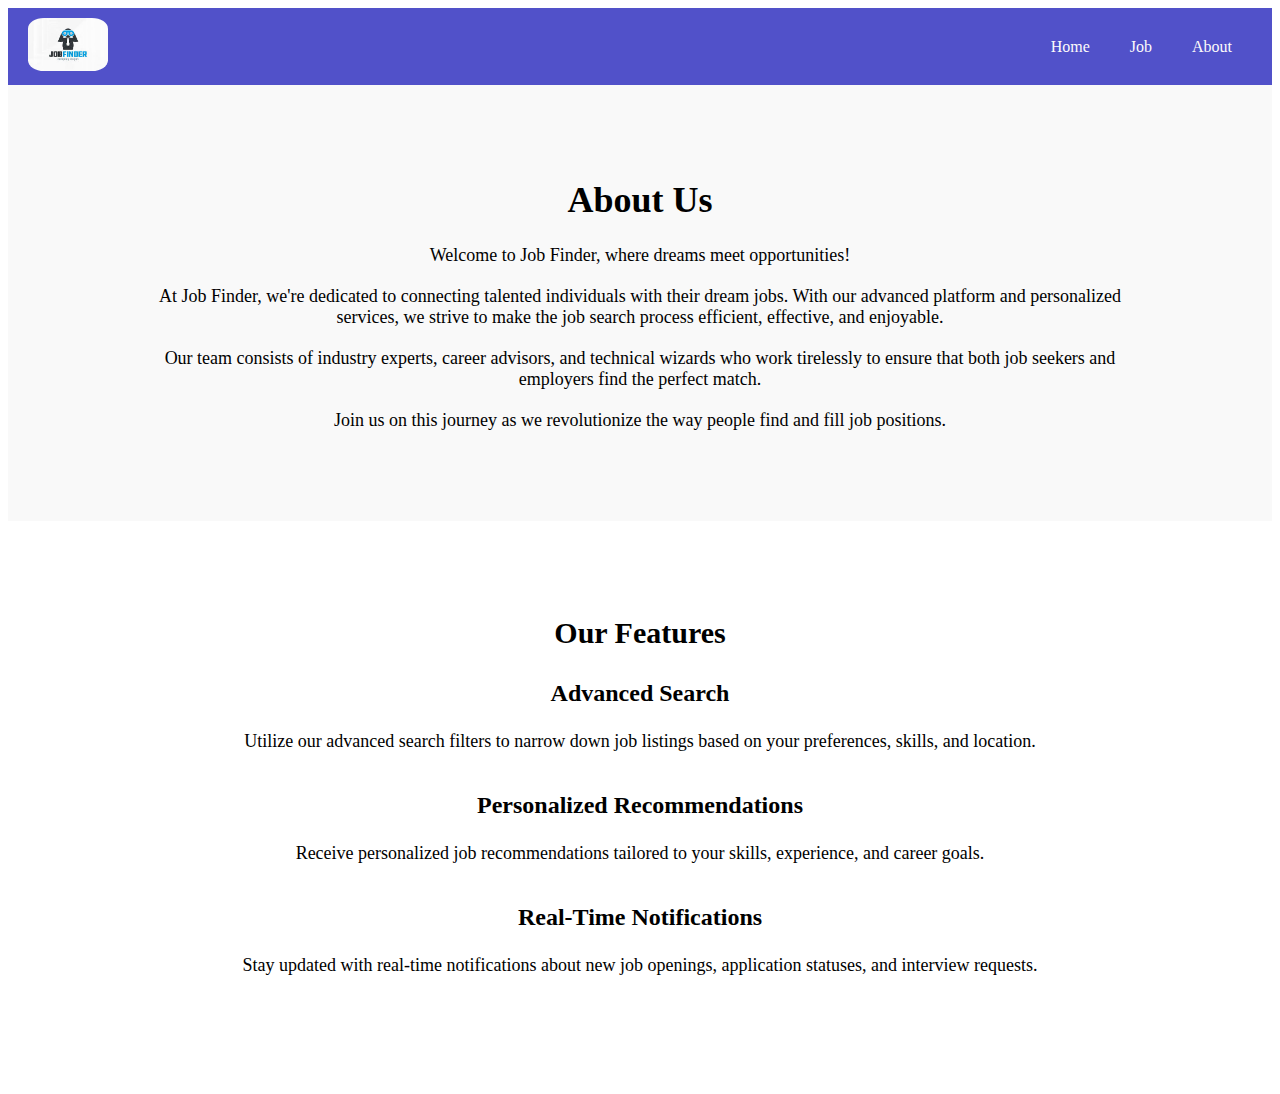
<file: MiniProject/about.html>
<!DOCTYPE html>
<html lang="en">
<head>
    <meta charset="UTF-8">
    <meta name="viewport" content="width=device-width, initial-scale=1.0">
    <title>job finder</title>
    <link rel="icon" href="../images/logoweb_1.jpeg" style="border-radius: 50%;">
    <link rel="stylesheet" href="./CSS/about.css"> 
    <link rel="stylesheet" href="./CSS/Navbar1.css">
</head>
<body>
   
    <nav class="navbar">
        <!-- Logo placeholder -->
        <div class="logo">
           <img src="./images/logoweb_1.jpeg" alt="" class="nav-img">
        </div>
        <div class="search-bar">
            
        </div>
        <a href="index.html">Home</a>
        <a href="Job.html">Job</a>
        <a href="about.html">About</a>
      
    </nav>

    <div class="about-section">
        <div class="container">
            <h1>About Us</h1>
            <p>Welcome to Job Finder, where dreams meet opportunities!</p>
            <p>At Job Finder, we're dedicated to connecting talented individuals with their dream jobs. With our advanced platform and personalized services, we strive to make the job search process efficient, effective, and enjoyable.</p>
            <p>Our team consists of industry experts, career advisors, and technical wizards who work tirelessly to ensure that both job seekers and employers find the perfect match.</p>
            <p>Join us on this journey as we revolutionize the way people find and fill job positions.</p>
        </div>
    </div>

    <div class="features-section">
        <div class="container">
            <h2>Our Features</h2>
            <div class="feature">
                <h3>Advanced Search</h3>
                <p>Utilize our advanced search filters to narrow down job listings based on your preferences, skills, and location.</p>
            </div>
            <div class="feature">
                <h3>Personalized Recommendations</h3>
                <p>Receive personalized job recommendations tailored to your skills, experience, and career goals.</p>
            </div>
            <div class="feature">
                <h3>Real-Time Notifications</h3>
                <p>Stay updated with real-time notifications about new job openings, application statuses, and interview requests.</p>
            </div>
            <!-- Add more features as needed -->
        </div>
    </div>

    <footer>
        <!-- Include your footer section here -->
    </footer>
</body>
</html>
</file>
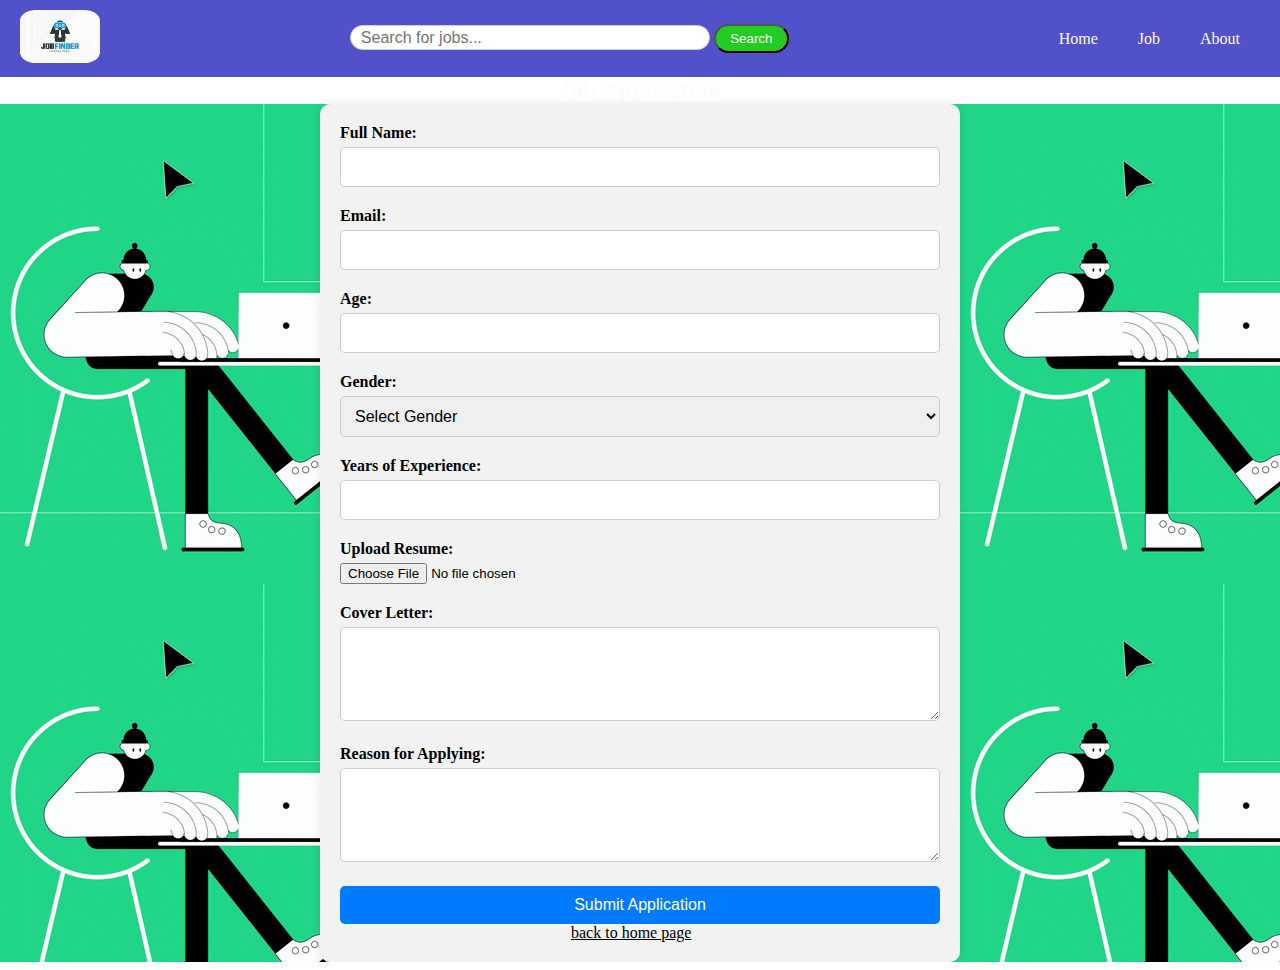
<file: MiniProject/apply.html>
<!DOCTYPE html>
<html lang="en">
<head>
    <meta charset="UTF-8">
    <meta name="viewport" content="width=device-width, initial-scale=1.0">
    <link rel="stylesheet" href="./CSS/Navbar1.css">
    <link rel="stylesheet" href="./CSS/Job.css">
    <title>job finder</title>
    <link rel="icon" href="../images/logoweb_1.jpeg" style="border-radius: 50%;">
    <style>

body, h2, form {
    margin: 0;
    padding: 0;
}


.job-application-form {
    display: flex;
    justify-content: center;
    align-items: center;
    /* height: 100vh; */
    background-image: url("images/log_gif.gif");
}


form {
    width: 90%;
    max-width: 600px;
    padding: 20px;
    background-color: #f2f2f2;
    border-radius: 10px;
    box-shadow: 0 0 10px rgba(0, 0, 0, 0.1);
}


.form-group {
    margin-bottom: 20px;
}

label {
    display: block;
    font-weight: bold;
    margin-bottom: 5px;
}

input[type="text"],
input[type="email"],
input[type="number"],
select,
textarea {
    width: 100%;
    padding: 10px;
    border: 1px solid #ccc;
    border-radius: 5px;
    font-size: 16px;
    box-sizing: border-box; 
}

textarea {
    resize: vertical; 
}


button[type="submit"] {
    width: 100%;
    padding: 10px;
    border: none;
    border-radius: 5px;
    background-color: #007bff;
    color: #fff;
    font-size: 16px;
    cursor: pointer;
}

button[type="submit"]:hover {
    background-color: #0056b3;
}


.error-message {
    color: red;
    margin-top: 5px;
}


@media screen and (max-width: 768px) {
    form {
        width: 95%;
    }
}


    </style>
</head>
<body>
    <nav class="navbar">
        
        <div class="logo">
           <img src="./images/logoweb_1.jpeg" alt="" class="nav-img">
        </div>
        <div class="search-bar">
            <input type="text" id="search" placeholder="Search for jobs...">
            <button onclick="searchJobs() "class="btn_serch">Search</button>
        </div>
        <a href="index.html">Home</a>
        <a href="Job.html">Job</a>
        <a href="about.html">About</a>
        
    </nav>

    <h2 class="main_h2">Job Application</h2>

    <div class="job-application-form">
        <form action="submit_application.php" method="POST" enctype="multipart/form-data">
            <div class="form-group">
                <label for="fullname">Full Name:</label>
                <input type="text" id="fullname" name="fullname" required>
            </div>
            <div class="form-group">
                <label for="email">Email:</label>
                <input type="email" id="email" name="email" required>
            </div>
            <div class="form-group">
                <label for="age">Age:</label>
                <input type="number" id="age" name="age" required min="18" max="100" step="1">
            </div>
            <div class="form-group">
                <label for="gender">Gender:</label>
                <select id="gender" name="gender" required>
                    <option value="">Select Gender</option>
                    <option value="male">Male</option>
                    <option value="female">Female</option>
                    <option value="other">Other</option>
                </select>
            </div>
            <div class="form-group">
                <label for="experience">Years of Experience:</label>
                <input type="number" id="experience" name="experience" required min="0" step="1">
            </div>
            <div class="form-group">
                <label for="resume">Upload Resume:</label>
                <input type="file" id="resume" name="resume" accept=".pdf,.doc,.docx" required>
            </div>
            <div class="form-group">
                <label for="cover-letter">Cover Letter:</label>
                <textarea id="cover-letter" name="cover-letter" rows="4"></textarea>
            </div>
            <div class="form-group">
                <label for="reason-for-applying">Reason for Applying:</label>
                <textarea id="reason-for-applying" name="reason-for-applying" rows="4" required></textarea>
            </div>
            <button type="submit">Submit Application</button>
            <a href="index.html" style="direction: none;color:black; align-items: center; margin: 24px 47px 70px 231px;">back to home page</a>
        </form>
    </div>

    <script>
      
    </script>
</body>
</html>
</file>
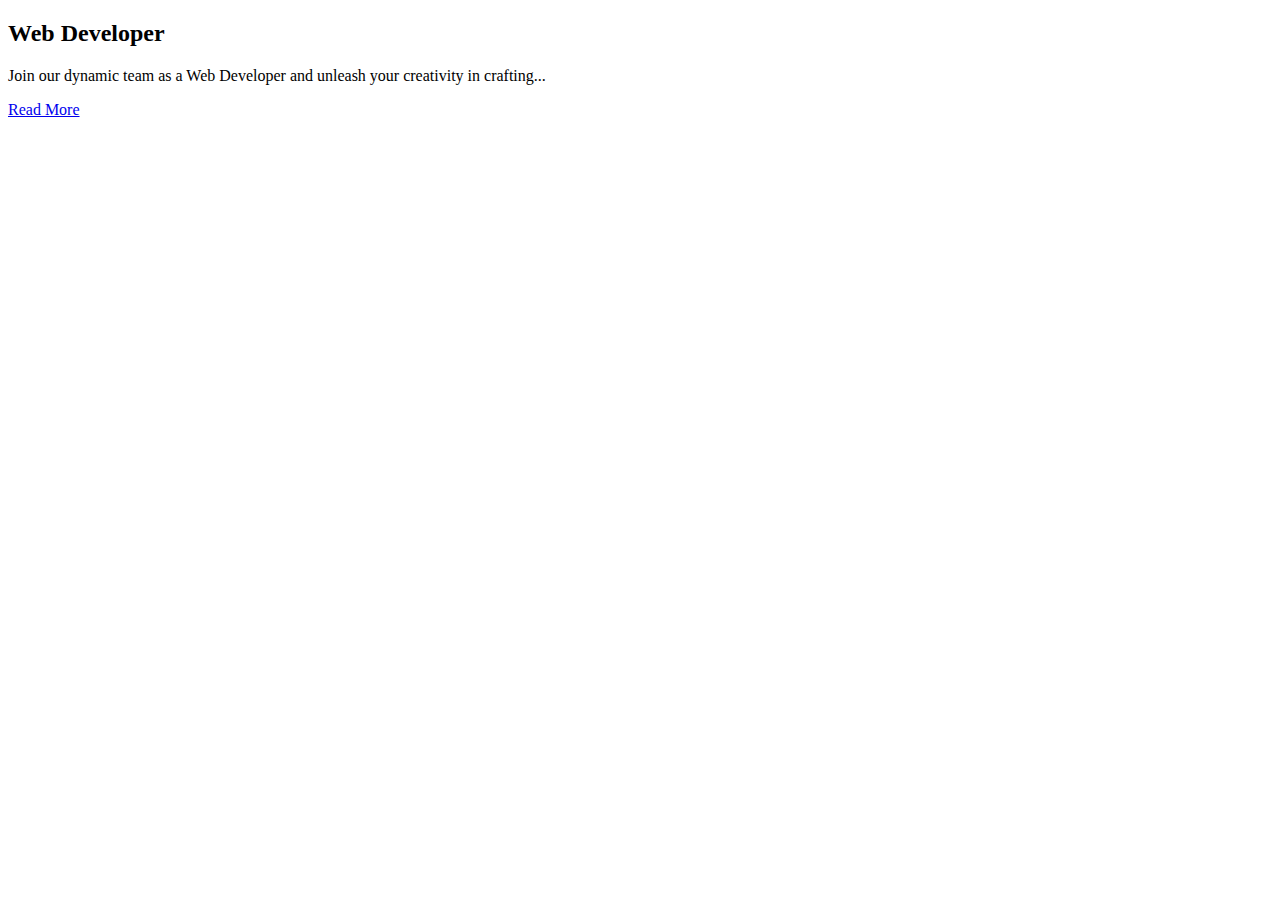
<file: MiniProject/demo.html>
<!DOCTYPE html>
<html lang="en">
<head>
    <meta charset="UTF-8">
    <meta name="viewport" content="width=device-width, initial-scale=1.0">
    <title>Document</title>
    <style>
        .job-description .full-text {
    display: none;
}

.job-description .read-more {
    display: inline;
}

.job-description.expand .preview-text {
    display: none;
}

.job-description.expand .full-text {
    display: block;
}

    </style>
</head>
<body>
    <div class="job-description">
        <h2>Web Developer</h2>
        <p class="preview-text">Join our dynamic team as a Web Developer and unleash your creativity in crafting...</p>
        <p class="full-text">Join our dynamic team as a Web Developer and unleash your creativity in crafting stunning web experiences. As part of our collaborative environment, you'll utilize your expertise in HTML, CSS, and JavaScript to design and develop responsive websites that captivate audiences. Apply your problem-solving skills to tackle challenges and contribute to innovative projects that push the boundaries of web development. Join us in shaping the digital landscape and making a meaningful impact in the online world.</p>
        <a href="#" class="read-more">Read More</a>
    </div>
    
<script>
    document.addEventListener('DOMContentLoaded', function() {
    var readMoreLinks = document.querySelectorAll('.job-description .read-more');

    readMoreLinks.forEach(function(link) {
        link.addEventListener('click', function(event) {
            event.preventDefault();
            var jobDescription = this.closest('.job-description');
            jobDescription.classList.toggle('expand');
        });
    });
});

</script>    
</body>

</html>
</file>
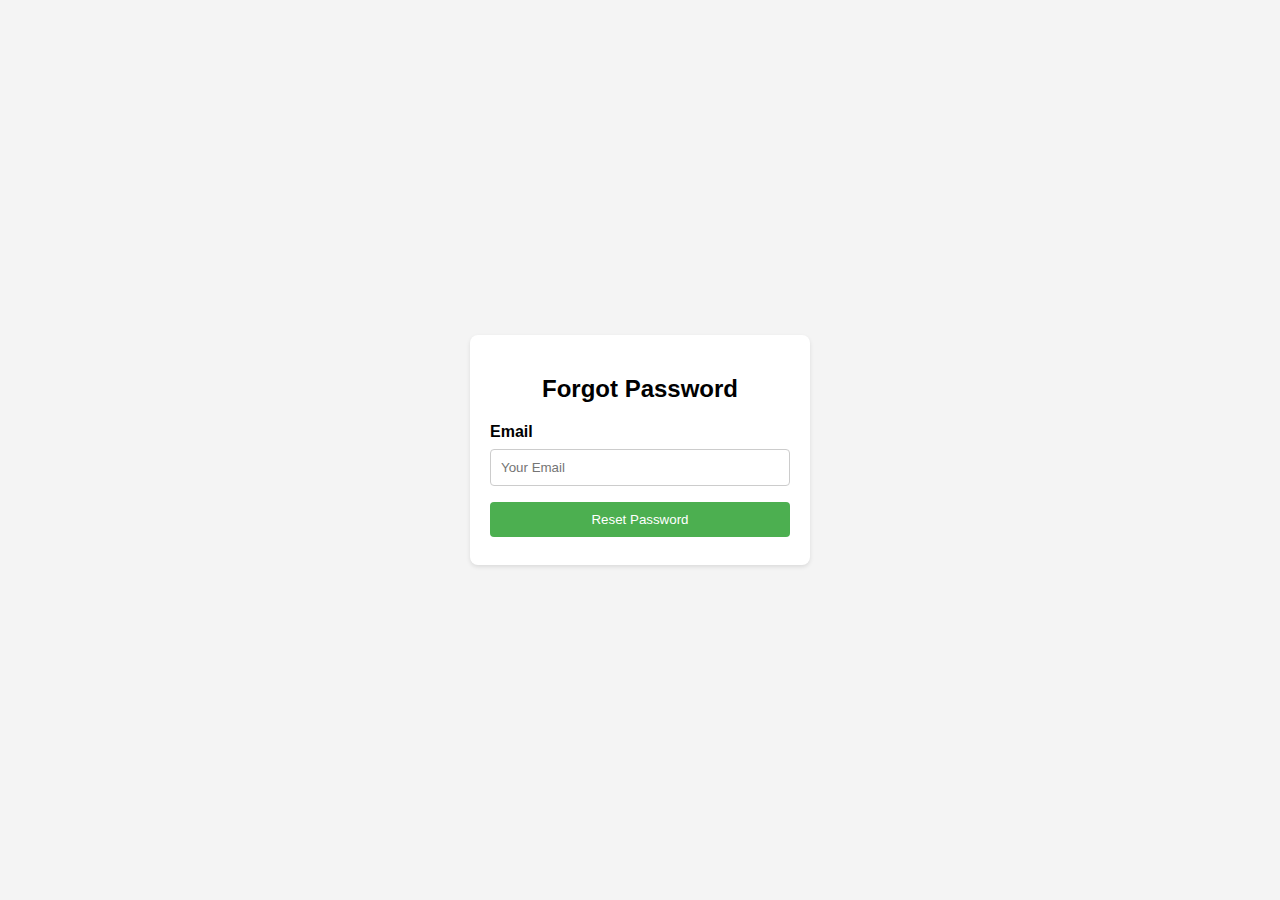
<file: MiniProject/forgot_password.html>
<!DOCTYPE html>
<html lang="en">
<head>
    <meta charset="UTF-8">
    <meta name="viewport" content="width=device-width, initial-scale=1.0">
    <title>Forgot Password</title>
    <style>
        body {
            font-family: Arial, sans-serif;
            background-color: #f4f4f4;
            margin: 0;
            padding: 0;
            display: flex;
            justify-content: center;
            align-items: center;
            height: 100vh;
        }

        .container {
            width: 300px;
            padding: 20px;
            border-radius: 8px;
            box-shadow: 0 2px 4px rgba(0, 0, 0, 0.1);
            background-color: #fff;
        }

        h2 {
            text-align: center;
            margin-bottom: 20px;
        }

        input[type="email"],
        input[type="submit"] {
            width: 100%;
            padding: 10px;
            margin: 8px 0;
            border: 1px solid #ccc;
            border-radius: 4px;
            box-sizing: border-box;
        }

        input[type="submit"] {
            background-color: #4CAF50;
            color: white;
            border: none;
            cursor: pointer;
        }

        input[type="submit"]:hover {
            background-color: #45a049;
        }
    </style>
</head>
<body>
    <div class="container">
        <h2>Forgot Password</h2>
        <form id="forgotPasswordForm" action="forgot_password.php" method="post">
            <label for="email"><b>Email</b></label>
            <input type="email" id="email" name="email" placeholder="Your Email" required>
            <input type="submit" value="Reset Password">
        </form>
    </div>
</body>
</html>
</file>
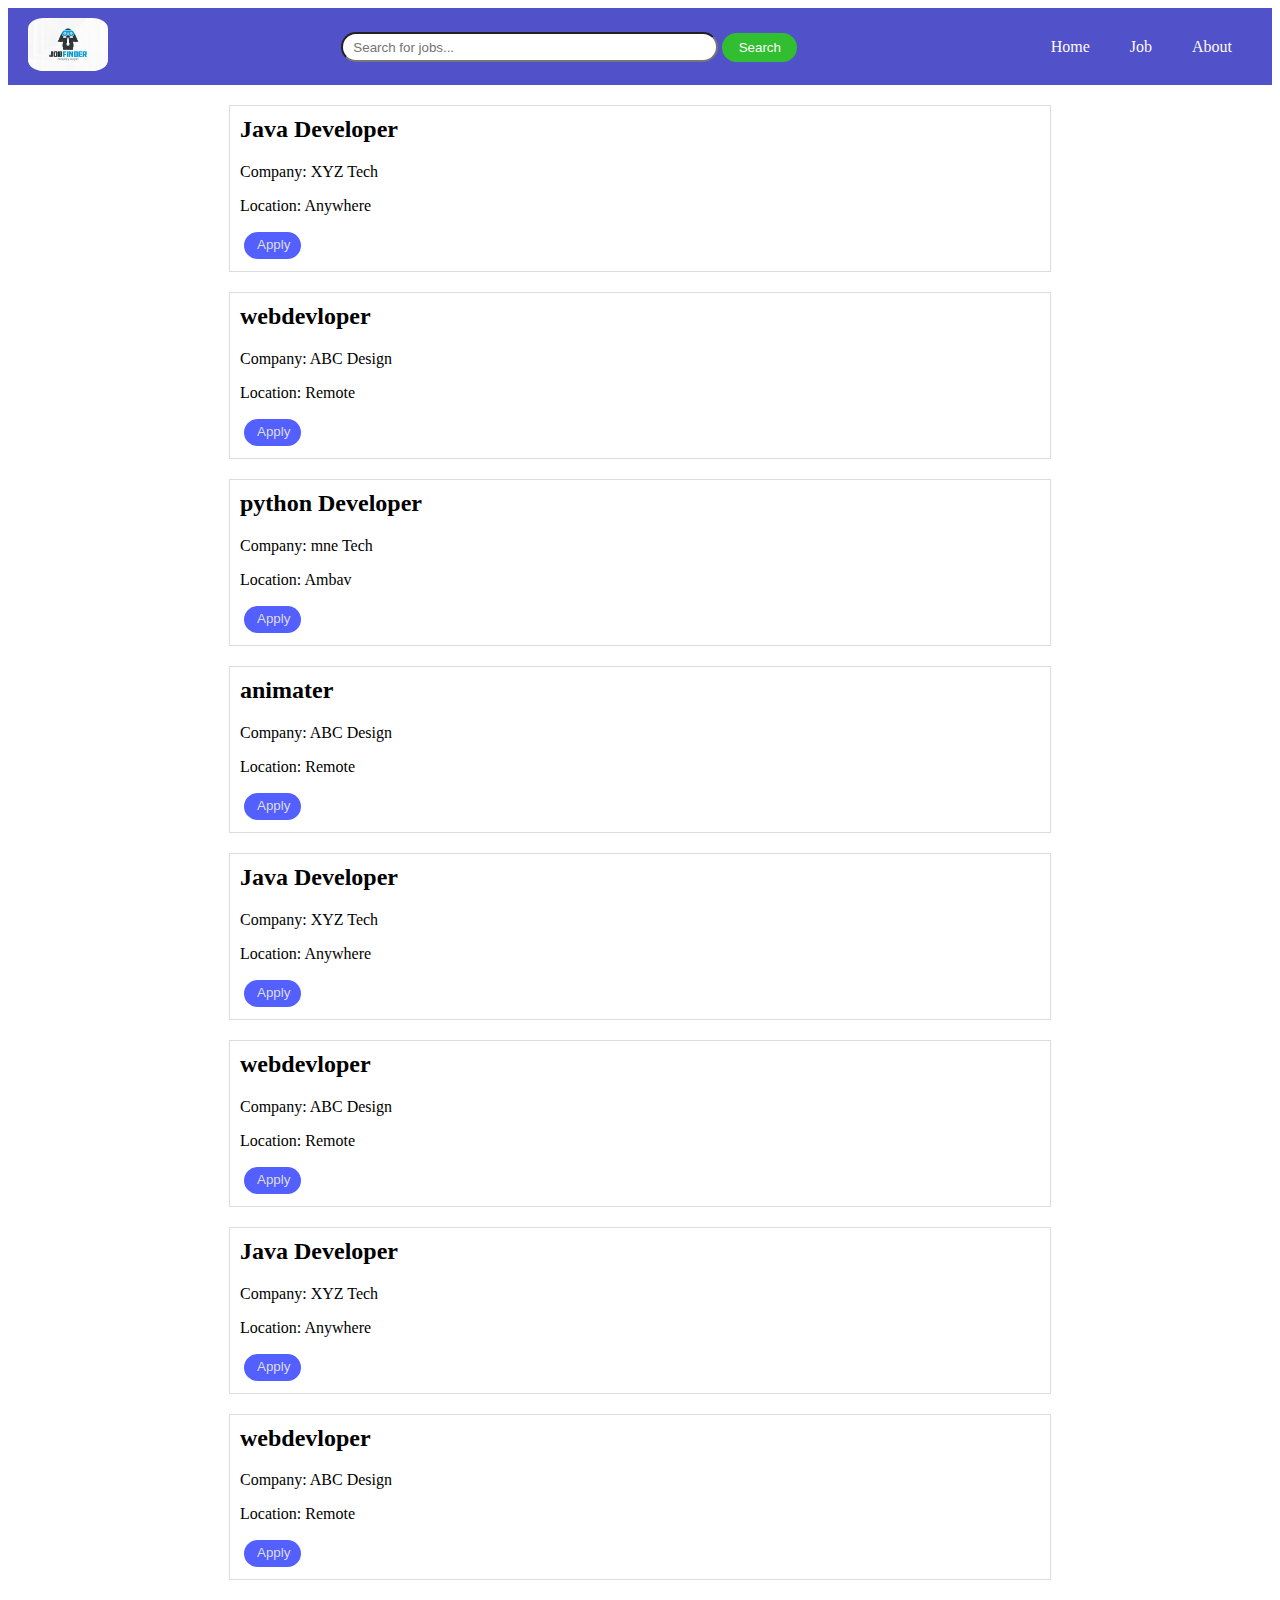
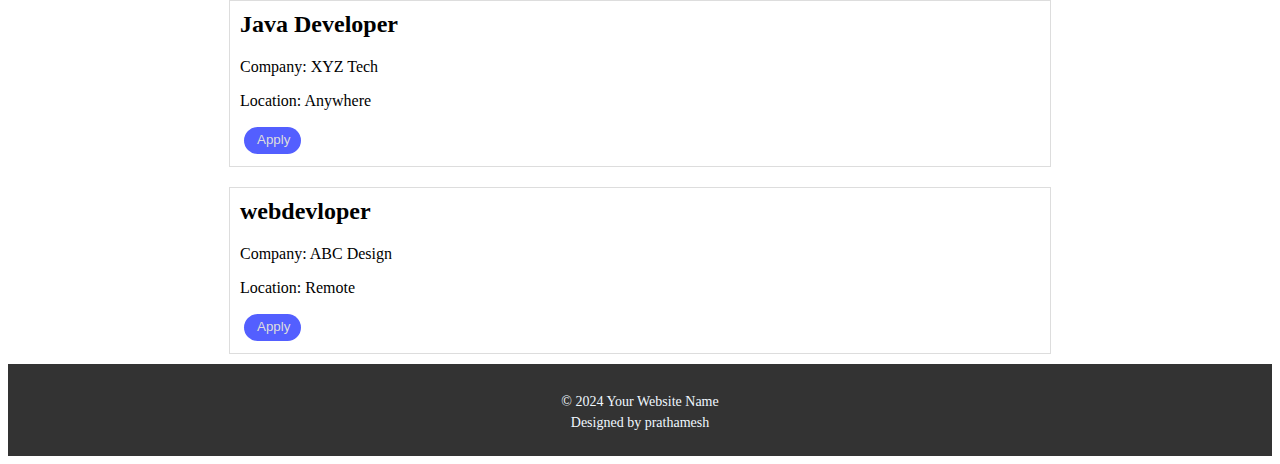
<file: MiniProject/Job.html>
<!DOCTYPE html>
<html lang="en">
<head>
    <meta charset="UTF-8">
    <meta name="viewport" content="width=device-width, initial-scale=1.0">
    <link rel="stylesheet" href="./CSS/Navbar1.css">
    <link rel="stylesheet" href="./CSS/Job.css">
    <link rel="stylesheet" href="./CSS/footer.css">
    <title>job finder</title>
    <link rel="icon" href="./images/logoweb_1.jpeg" style="border-radius: 50%;">
    <style>
 


.container1 .apply-button{    
    background: #535fff;
    color: #ddd;
    border: none;
    border-radius: 30px;
    margin: 1px 1px 2px 4px;
    padding: 5px 11px 7px 13px
}
.apply-button:hover {
    background: #55acc4;
    border-radius: 10px;
}
.btn_serch{
    color: white;
    background: rgb(49, 190, 49);
    border-radius: 30px;
    border: none;
}
    </style>
 
</head>
<body>
    <nav class="navbar">
        <!-- Logo placeholder -->
        <div class="logo">
           <img src="./images/logoweb_1.jpeg" alt="" class="nav-img">
        </div>
        <div class="search-bar">
            <input type="text" id="search" placeholder="Search for jobs...">
            <button onclick="searchJobs() "class="btn_serch">Search</button>
        </div>
        <a href="index.html" >Home</a>
        <a href="Job.html">Job</a>
        <a href="about.html">About</a>
        
    </nav>



    <div class="container1">

        <!-- <div id="jobList"></div> -->

       
        <div class="job" id="java-job">    <!--  Add an ID to this job -->
          <h2>Java Developer</h2>        <!--  Change job title to Java Developer -->
            <p>Company: XYZ Tech</p>
            <p>Location: Anywhere</p>
            <button class="apply-button" onclick="window.location.href='apply.html'">Apply</button>
        </div>
        <div class="job" id="webdevloper-job2">
            <h2>webdevloper</h2>
            <p>Company: ABC Design</p>
            <p>Location: Remote</p>
            <button class="apply-button" onclick="window.location.href='apply.html'">Apply</button>
        </div>

        <div class="job" id="python-job"> 
            <h2>python Developer</h2> 
            <p>Company: mne Tech</p>
            <p>Location: Ambav</p>
            <button class="apply-button" onclick="window.location.href='apply.html'">Apply</button>
        </div>
        <div class="job" id="animater-job2">
            <h2>animater</h2>
            <p>Company: ABC Design</p>
            <p>Location: Remote</p>
            <button class="apply-button" onclick="window.location.href='apply.html'">Apply</button>
        </div>

        <div class="job" id="java-job"> 
            <h2>Java Developer</h2>
            <p>Company: XYZ Tech</p>
            <p>Location: Anywhere</p>
            <button class="apply-button" onclick="window.location.href='apply.html'">Apply</button>
        </div>
        <div class="job" id="webdevloper-job2">
            <h2>webdevloper</h2>
            <p>Company: ABC Design</p>
            <p>Location: Remote</p>
            <button class="apply-button" onclick="window.location.href='apply.html'">Apply</button>
        </div>

        <div class="job" id="java-job"> 
            <h2>Java Developer</h2> 
            <p>Company: XYZ Tech</p>
            <p>Location: Anywhere</p>
            <button class="apply-button" onclick="window.location.href='apply.html'">Apply</button>
        </div>
        <div class="job" id="webdevloper-job2">
            <h2>webdevloper</h2>
            <p>Company: ABC Design</p>
            <p>Location: Remote</p>
            <button class="apply-button" onclick="window.location.href='apply.html'">Apply</button>
        </div>

        <div class="job" id="java-job"> 
            <h2>Java Developer</h2> 
            <p>Company: XYZ Tech</p>
            <p>Location: Anywhere</p>
            <button class="apply-button" onclick="window.location.href='apply.html'">Apply</button>
        </div>
        <div class="job" id="webdevloper-job2">
            <h2>webdevloper</h2>
            <p>Company: ABC Design</p>
            <p>Location: Remote</p>
            <button class="apply-button" onclick="window.location.href='apply.html'">Apply</button>
        </div>
        
    </div>
        <footer class="site-footer">
            <div class="container">
              <div class="footer-social"> 
               
              </div>
              <p class="footer-text">© 2024 Your Website Name</p>
              <p class="footer-text">Designed by prathamesh</p>
            </div>
          </footer>
      
    </div>

    <script>
        
        function searchJobs() {
            var searchTerm = document.getElementById('search').value.toLowerCase();
            var jobs = document.querySelectorAll('.job');

            jobs.forEach(function(job) {
                var jobTitle = job.querySelector('h2').textContent.toLowerCase();
                var jobIsJavaRelated = jobTitle.includes("java");
                var jobIswebdevloperRelated = jobTitle.includes("web devloper");
                var jobispythondevloperRelated=jobTitle.includes("python devloper")

                if (searchTerm === "java" && jobIsJavaRelated) {
                    job.style.display = 'block';
                } else if (searchTerm === "webdevloper" && jobIswebdevloperRelated) {
                    job.style.display = 'block';
                }
                  else if(searchTerm === "python devloper" && jobIspythondevloperRelated){
                    job.style.display ="block";

                   } 
                 else if (jobTitle.includes(searchTerm)) {
                    job.style.display = 'block';
                } else {
                    job.style.display = 'none';
                }
            });
        }

      //add job
        document.addEventListener('DOMContentLoaded', function() {
           
            displayJobs();
        });

        function displayJobs() {
         
            var jobs = [
                { position: "Java Developer", company: "XYZ Tech", experience: "2 years" },
                { position: "Web Developer", company: "ABC Design", experience: "3 years" }
              
            ];

            var jobList = document.getElementById("jobList");
          
            jobs.forEach(function(job) {
                var jobElement = document.createElement("div");
                jobElement.innerHTML = `
                    <h2>${job.position}</h2>
                    <p>Company: ${job.company}</p>
                    <p>Experience Required: ${job.experience}</p>
                    <button onclick="apply()">Apply</button>
                `;
                jobList.appendChild(jobElement);
            });
        }

        function apply() {
            
            window.location.href = "apply.html";
        }











    </script>
</body>
</html>
</file>
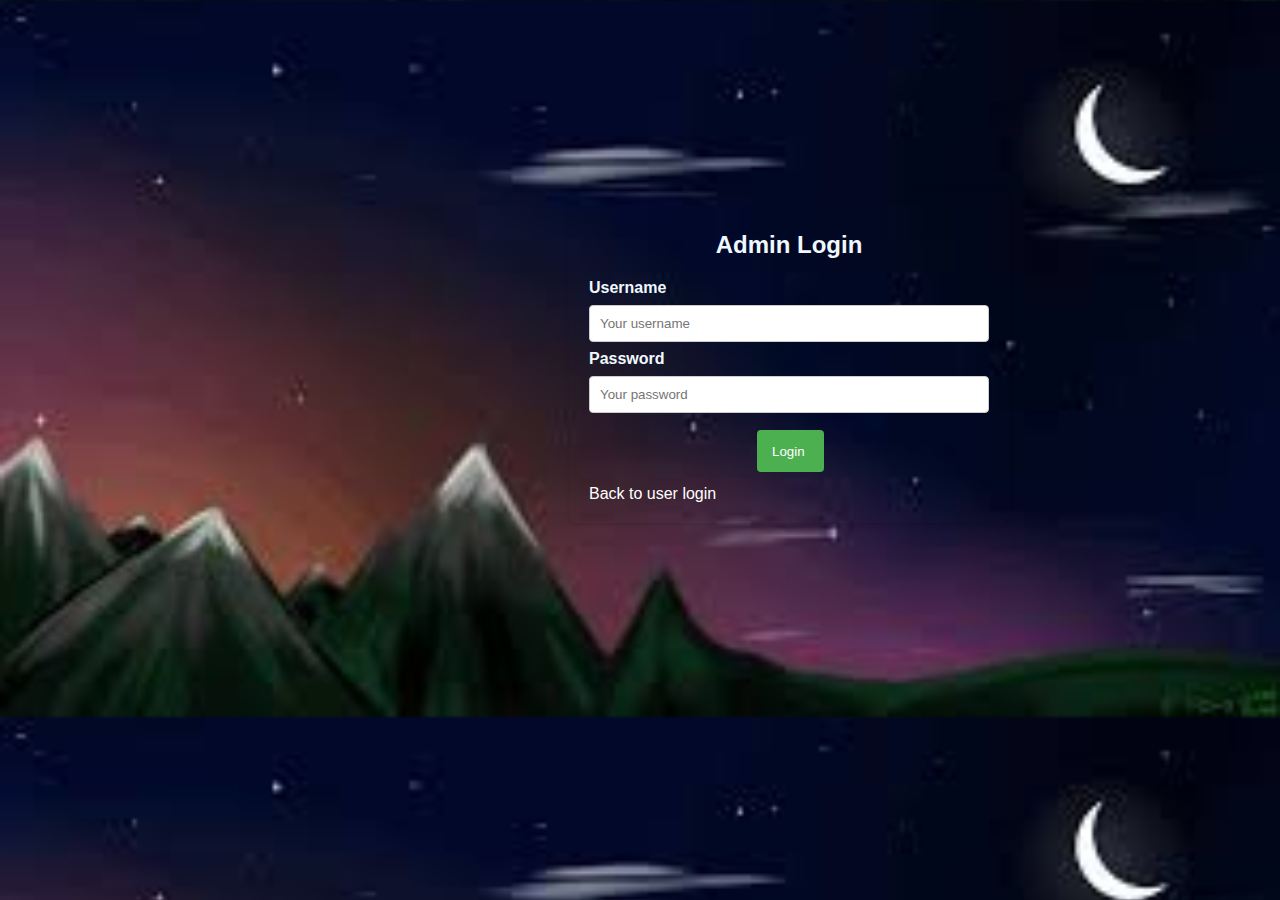
<file: MiniProject/admin/admin.html>
<!DOCTYPE html>
<html lang="en">
<head>
    <meta charset="UTF-8">
    <meta name="viewport" content="width=device-width, initial-scale=1.0">
    <title>job finder</title>
    <link rel="icon" href="../images/logoweb_1.jpeg" style="border-radius: 50%;">
    <style>
        body {
            font-family: Arial, sans-serif;
            background-image: url('../images/mov-st.jpeg  ');
            background-repeat: none;
            background-size: cover;
        }
        .container {
            width: 400px;
            margin: 191px 15px 7px 561px;
            padding: 20px;
            border-radius: 8px;
            box-shadow: 0 2px 4px rgba(0, 0, 0, 0.1);
        }
        h2 {
            text-align: center;
            margin-bottom: 20px;
            color: aliceblue;
        }
        input[type="text"], input[type="password"] {
            width: 100%;
            padding: 10px;
            margin: 8px 0;
            border: 1px solid #ccc;
            border-radius: 4px;
            box-sizing: border-box;
        }
        .login, .admin {
            background-color: #4CAF50;
            color: white;
            padding: 14px 25px 13px 15px;
            margin: 9px 10px 13px 168px;
            border: none;
            border-radius: 4px;
            cursor: pointer;
            width: 67px;
        }
        label {
            color: aliceblue;
            font-weight: bold;
        }
    </style>
</head>
<body>
    <div class="container">
        <h2> Admin Login</h2>
        <form id="loginForm" action="admin.php">
            <label for="username">Username</label>
            <input type="text" id="username" name="username" placeholder="Your username" required>

            <label for="password">Password</label>
            <input type="password" id="password" name="password" placeholder="Your password" required>

            <input class="admin" type="submit" value="Login">
        </form>
        <div id="notification" class="notification">
            <a href="../login.html" style="text-decoration: none; color:white ;">Back to user login</a>
        </div>
    </div>
   
        <script src="admin.js"></script>
        <script>
        
    var adminForm = document.getElementById('loginForm');

    adminForm.addEventListener('submit', function(event) {
        event.preventDefault();

        var formData = new FormData(adminForm);
        fetch('admin.php', {
            method: 'POST',
            body: formData
        })
        .then(response => {
            if (response.ok) {
                alert("Login successful!");
                window.location.href = "homeadmin.php"; // Redirect to homeadmin.php after successful login
            } else {
                throw new Error('Login failed');
            }
        })
        .catch(error => console.error(error));
    });


        </script>

</body>
</html>
</file>
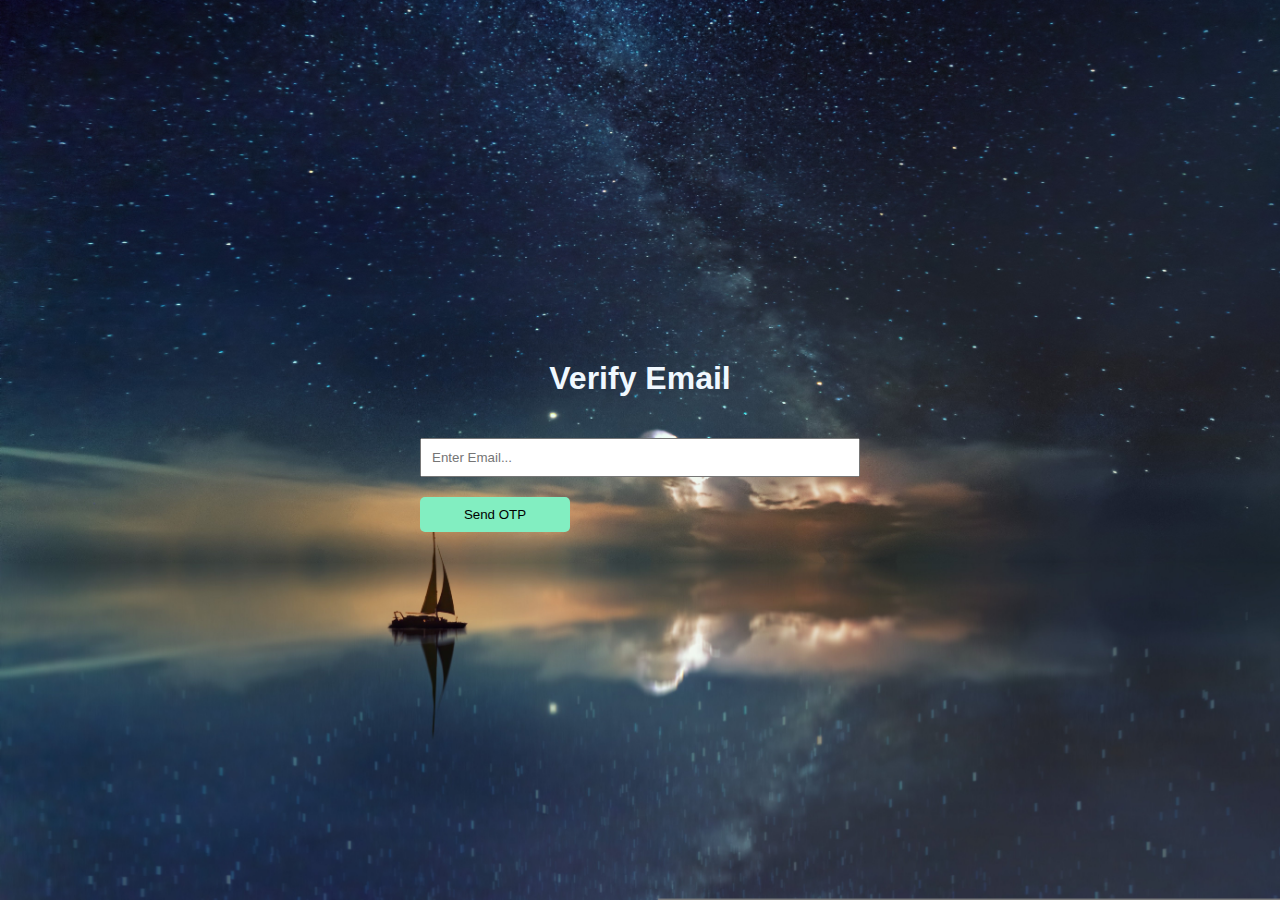
<file: MiniProject/emailverify/emailotp.html>
<!DOCTYPE html>
<html>
<head>
	<title>job finder</title>
	<link rel="stylesheet" href="emailotp.css">
	<link rel="icon" href="../images/logoweb_1.jpeg" style="border-radius: 50%;">
	<script src="https://smtpjs.com/v3/smtp.js"></script>
	<link rel="stylesheet" href="emailotp.css">
    <style>
    


    </style>
</head>
<body>
	<div class="form">
		<h1>Verify Email</h1>
		<input type="email" id="email" placeholder="Enter Email...">
		<div class="otpverify">
			<input type="text" id="otp_inp" placeholder="Enter the OTP sent to your Email...">
			<button class="btn" id="otp-btn">Verify</button>
		</div>
		<button class="btn" onclick="sendOTP()">Send OTP</button>
	</div>
	<script src="emailotp.js"></script>
	<script>
		// Function to send OTP
function sendOTP() {
    const email = document.getElementById('email');
    const otpverify = document.querySelector('.otpverify');
    const otp_inp = document.getElementById('otp_inp');
    const otp_btn = document.getElementById('otp-btn');

    // Generate a random OTP
    let otp_val = Math.floor(Math.random() * 10000);

    // Email body with OTP
    let emailbody = `<h2>Your OTP is </h2>${otp_val}`;

    // Sending email with OTP
    Email.send({
        SecureToken: "f53ed713-9fe7-4620-97c1-aadc96018c38", // Replace with your actual SecureToken
        To: email.value,
        From: "mapariprathamesh50@gmail.com", // Replace with your email address
        Subject: "Email OTP using JavaScript",
        Body: emailbody,
    }).then(
        message => {
            if (message === "OK") {
                alert("OTP sent to your email " + email.value);

                // Show OTP verification section
                otpverify.style.display = "flex";

                // Add event listener to verify OTP
                otp_btn.addEventListener('click', () => {
                    if (otp_inp.value == otp_val) {
                        alert("Email address verified...");
                       
                        window.location.href = "../register.html";
                    } else {
                        alert("Invalid OTP");
                    }
                });
            } else {
                console.error("Email sending failed:", message);
                alert("Email sending failed. Please try again later.");
            }
        }
    ).catch(error => {
        console.error("Email sending error:", error);
        alert("Email sending failed. Please try again later.");
    });
}

	</script>
</body>
</html>
</file>
<file: MiniProject/CSS/about.css>
/* Global Styles */
.container {
    width: 80%;
    margin: 0 auto;
    padding: 20px 0;
}

.about-section {
    background-color: #f9f9f9;
    padding: 50px 0;
    text-align: center;
}

.about-section h1 {
    font-size: 36px;
}

.about-section p {
    font-size: 18px;
    margin-bottom: 20px;
}

.features-section {
    padding: 50px 0;
    text-align: center;
}

.features-section h2 {
    font-size: 30px;
    margin-bottom: 30px;
}

.feature {
    margin-bottom: 40px;
}

.feature h3 {
    font-size: 24px;
}

.feature p {
    font-size: 18px;
}
</file>
<file: MiniProject/CSS/Navbar1.css>
header {
/* background-color: #007bff; */

color: white;
padding: 20px;
text-align: center;
}
.navbar {
  background-color: rgb(81, 81, 201);
  padding: 10px 20px;
  display: flex;
  justify-content: space-between;
  align-items: center;
  }
  .navbar a {
  text-decoration: none;
  color: #fdfbfb;
  padding: 10px 20px;
  }
  .navbar a:hover {
  background-color: #2d2c2c;
  border-radius: 30%;
  }
  
  .search-bar {
  flex: 1;
  margin: 0 auto; 
  text-align:center; 
 
  }
  #search{
  border-radius: 30px;
  width: 360px;
  height: 25px;
  margin: 0 0 0 0;
  padding: 1px 3px 0 10px;
  
  }
  .btn_serch{
  border-radius: 20px;
  background: #23cc23;
  color: #fdfbfb;
  width: 75px;
  height: 29px;
  }
  .btn_serch:hover{
  background: #b7cdb4;
  cursor: pointer;
  }
  .nav-img{
  width: 80px;
  height: auto;
  border-radius: 20%;
  }
  .logout{
    border-radius: 20px;
      background: #e21616;
      color: #ffffff;
      width: 75px;
      height: 29px;
  }
</file>
<file: MiniProject/CSS/Job.css>
.job {
    max-width: 800px;
    margin: 20px auto;
    padding: 0 20px;
    color: #000000;
}
.job {
    border: 1px solid #ddd;
    padding: 10px;
    margin-bottom: 10px;
}
.job h2 {
    margin-top: 0;
}
.apply-button {
    background-color: #007bff;
    color: white;
    border: none;
    padding: 5px 10px;
    cursor: pointer;
}
.apply-button:hover {
    background-color: #0056b3;
}

.ag-format-job {
width: 1142px;
margin: 0 auto;
}


.job img {
aspect-ratio: 3 / 2;
object-fit: cover;
flex: 1 1 300px;
outline: 0.5rem solid;
}

.job__text-column {
padding: min(2rem, 5vw) min(2rem, 5vw) min(2.5rem, 5vw);
flex: 1 0 50%;
}

.job__text-column > * + * {
margin: min(1.5rem, 2.5vw) 0 0 0;
}

.job a {
display: inline-block;
color: black;
padding: 0.5rem 1rem;
text-decoration: none;
background: hsl(152, 83%, 7%);
border-radius: 0.6rem;
font-weight: 700;
border: 0.35rem solid;
}
.main_h2{
text-align: center;
color: #fdfbfb;
}
</file>
<file: MiniProject/CSS/footer.css>
/* Assume social media icons are 24px x 24px */
.social-icon img {
    width: 24px;
    height: 24px;
    margin-right: 10px;
  }
  
  .site-footer {
    background-color: #333333;
    padding: 20px 0;
    text-align: center;
  }
  
  .footer-social {
    margin-bottom: 10px;
  }
  
  .footer-text {
    margin: 5px 0;
    font-size: 14px;
  }
  
  .container {
    max-width: 960px;
    margin: 0 auto;
    padding: 0 20px;
  }
 .footer-text{
    color: aliceblue;
 }
</file>
<file: MiniProject/emailverify/emailotp.css>
* {
	box-sizing: border-box;
	font-family: 'poppins', sans-serif;
}
body {
	text-align: center;
	display: flex;
	align-items: center;
	justify-content: center;
	margin: 0;
	padding: 0;
	height: 100vh;
		background-image: url('../images/ocean-3605547.jpg');
		background-size: cover;
		background-repeat: no-repeat;
		color: aliceblue;
}
.form {
	width: 500px;
	padding: 0 30px;
	display: grid;
	gap: 20px;
	padding-bottom: 30px;
}
input {
	width: 100%;
	padding: 10px;
}
.otpverify {
	width: 100%;
	display: flex;
	gap: 20px;
}
.btn {
	padding: 10px;
	background-color: #82eec1;
	outline: none;
	border: none;
	cursor: pointer;
	border-radius: 5px;
	width: 150px;
}
.otpverify{
	display: none;
}
</file>
